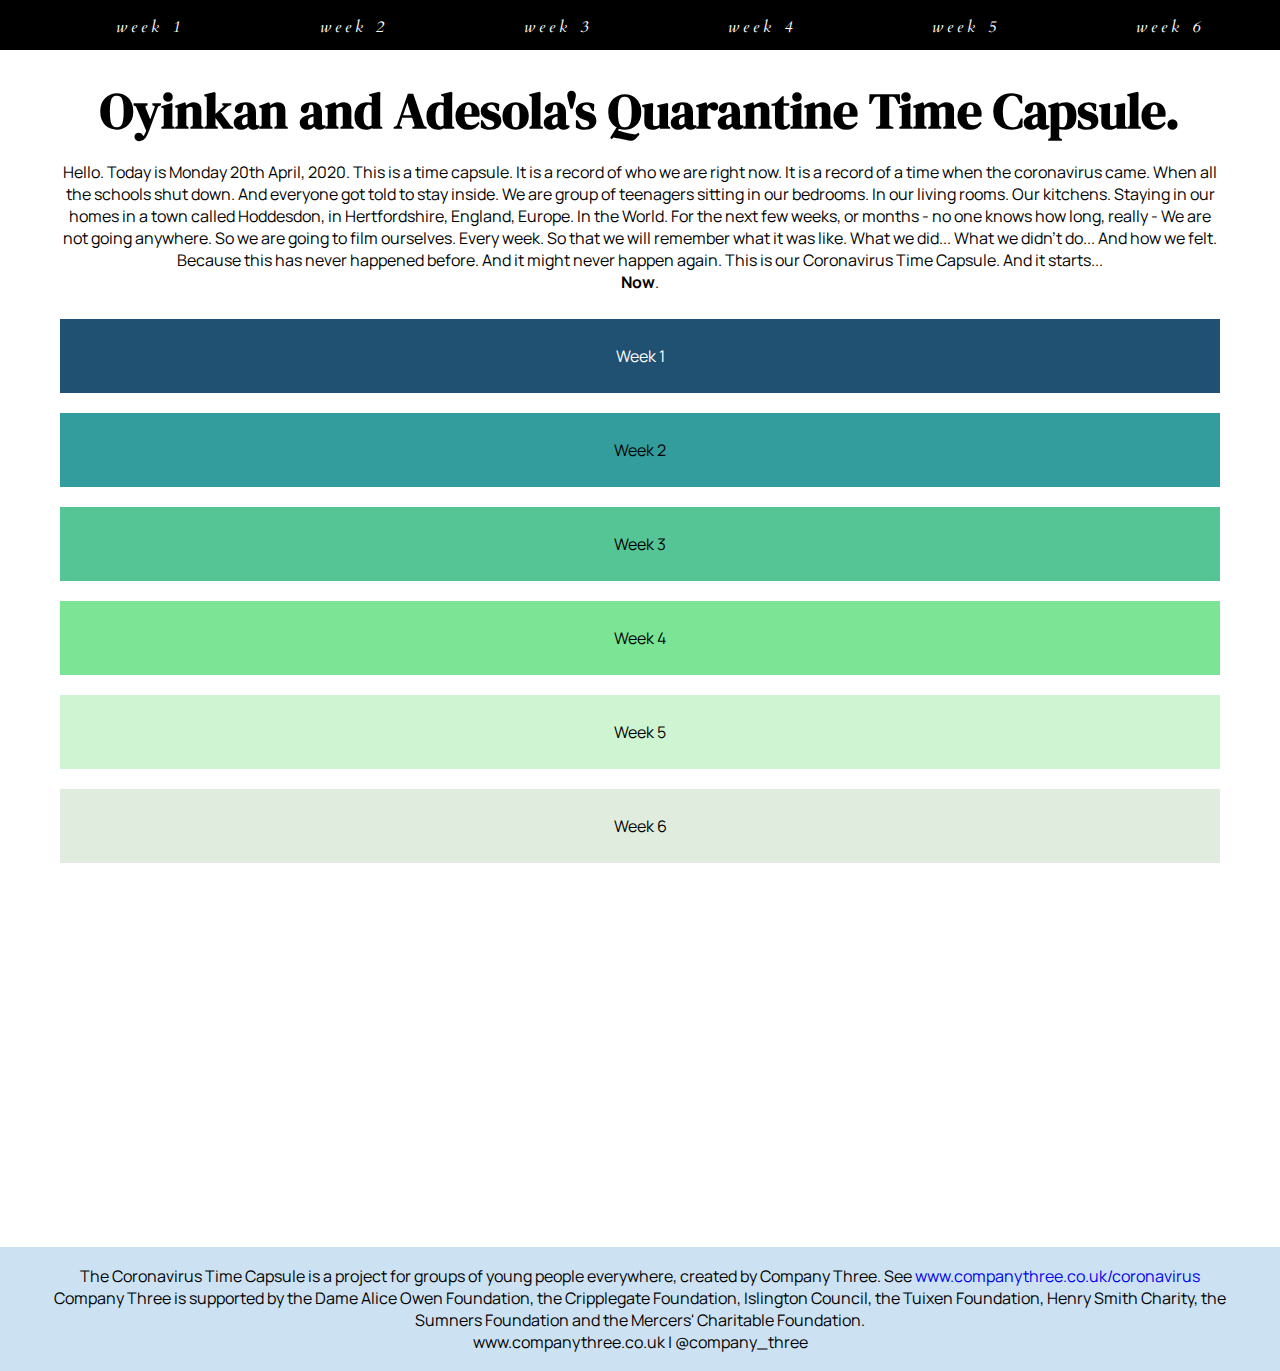
<file: index.html>
<html>
<head>
  <title>O & A's Quarantine Time Capsule</title>
  <link href="timecapsule.css" type="text/css" rel="stylesheet">
  <link href="https://fonts.googleapis.com/css2?family=DM+Serif+Display:ital@1&display=swap" rel="stylesheet">
  <link href="https://fonts.googleapis.com/css2?family=Cardo:ital@1&display=swap" rel="stylesheet">
  <link href="https://fonts.googleapis.com/css2?family=Manrope:wght@200&display=swap" rel="stylesheet">
</head>

<body>
  <header class="container">
      <nav>
          <ul>
              <li><a href = "#week1"><em>week 1</em></a></li>
              <li><a href = "#week2"><em>week 2</em></a></li>
              <li><a href = "#week3"><em>week 3</em></a></li>
              <li><a href = "#week4"><em>week 4</em></a></li>
              <li><a href = "#week5"><em>week 5</em></a></li>
              <li><a href = "#week6"><em>week 6</em></a></li>
          </ul>
      </nav>
  </header>

  <main>

    <h2>Oyinkan and Adesola's Quarantine Time Capsule.</h2>
    <p>Hello. Today is Monday 20th April, 2020. This is a <span>time capsule</span>. It is a record of who we are right now. It is a record of a time when the <span>coronavirus</span> came. When all the <span>schools shut down</span>. And everyone got told to stay inside. We are group of <span>teenagers</span> sitting in our bedrooms. In our living rooms. Our kitchens. Staying in our homes in a town called Hoddesdon, in Hertfordshire, England, Europe. In the World. For the next few weeks, or months - <span>no one knows how long</span>, really - We are not going anywhere. So we are going to <span>film ourselves</span>. Every week. So that we will remember what it was like. What we did... What we didn't do... And how we felt. Because this has never happened before. And it might never happen again. This is our Coronavirus Time Capsule. And it starts...<br><span><strong>Now</strong></span>.</p>

<div id="week1" class="anchor"></div>
<div class="one">
<p>Week 1</p>
</div>

<div id="week2" class="anchor"></div>
<div class="two">
<p>Week 2</p>
</div>

<div id="week3" class="anchor"></div>
<div class="three">
<p>Week 3</p>
</div>

<div id="week4" class="anchor"></div>
<div class="four">
<p>Week 4</p>
</div>

<div id="week5" class="anchor"></div>
<div class="five">
<p>Week 5</p>
</div>

<div id="week6" class="anchor"></div>
<div class="six">
<p>Week 6</p>
</div>

  </main>

<footer>
  <div class="container">
  <p>The Coronavirus Time Capsule is a project for groups of young people everywhere, created by Company Three. See <a href="https://www.companythree.co.uk/coronavirus" target="_blank">www.companythree.co.uk/coronavirus</a><br>
Company Three is supported by the Dame Alice Owen Foundation, the Cripplegate Foundation, Islington Council, the Tuixen Foundation, Henry Smith Charity, the Sumners Foundation and the Mercers' Charitable Foundation.<br>
www.companythree.co.uk | @company_three</p>
  </div>
</footer>

</body>

</html>
</file>
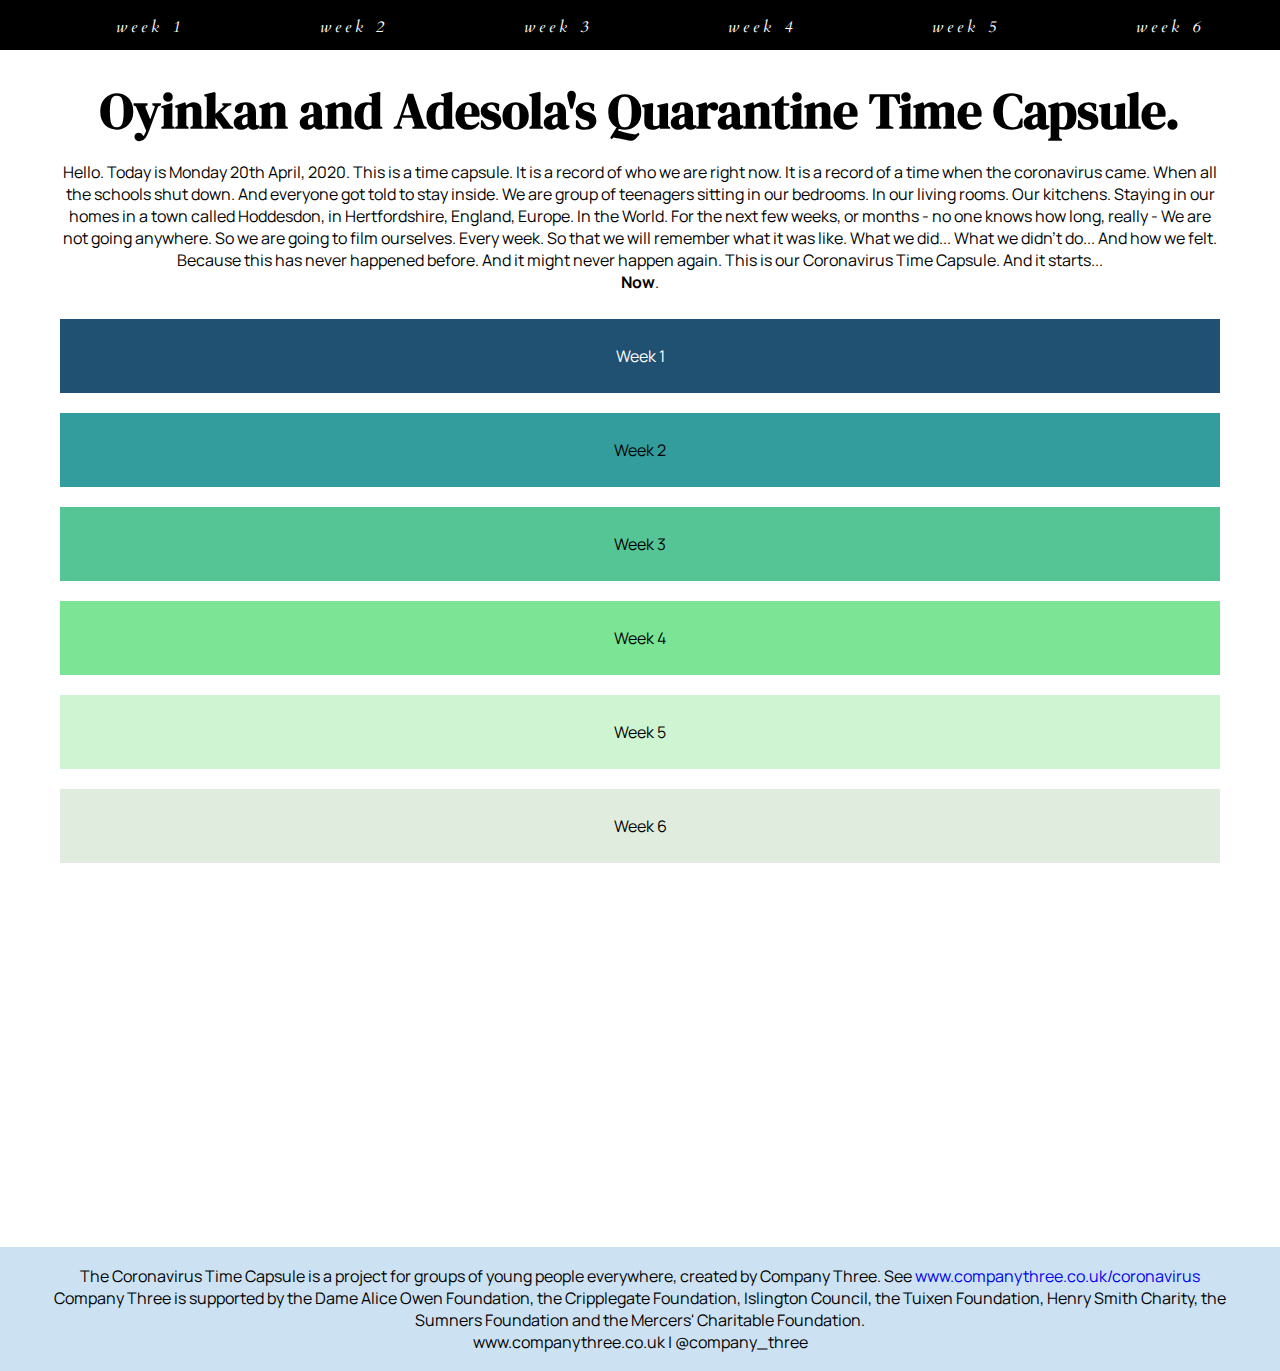
<file: Oyinkan and Adesola's Time Capsule.html>
<html>
<head>
  <title>O & A's Quarantine Time Capsule</title>
  <link href="timecapsule.css" type="text/css" rel="stylesheet">
  <link href="https://fonts.googleapis.com/css2?family=DM+Serif+Display:ital@1&display=swap" rel="stylesheet">
  <link href="https://fonts.googleapis.com/css2?family=Cardo:ital@1&display=swap" rel="stylesheet">
  <link href="https://fonts.googleapis.com/css2?family=Manrope:wght@200&display=swap" rel="stylesheet">
</head>

<body>
  <header class="container">
      <nav>
          <ul>
              <li><a href = "#week1"><em>week 1</em></a></li>
              <li><a href = "#week2"><em>week 2</em></a></li>
              <li><a href = "#week3"><em>week 3</em></a></li>
              <li><a href = "#week4"><em>week 4</em></a></li>
              <li><a href = "#week5"><em>week 5</em></a></li>
              <li><a href = "#week6"><em>week 6</em></a></li>
          </ul>
      </nav>
  </header>

  <main>

    <h2>Oyinkan and Adesola's Quarantine Time Capsule.</h2>
    <p>Hello. Today is Monday 20th April, 2020. This is a <span>time capsule</span>. It is a record of who we are right now. It is a record of a time when the <span>coronavirus</span> came. When all the <span>schools shut down</span>. And everyone got told to stay inside. We are group of <span>teenagers</span> sitting in our bedrooms. In our living rooms. Our kitchens. Staying in our homes in a town called Hoddesdon, in Hertfordshire, England, Europe. In the World. For the next few weeks, or months - <span>no one knows how long</span>, really - We are not going anywhere. So we are going to <span>film ourselves</span>. Every week. So that we will remember what it was like. What we did... What we didn't do... And how we felt. Because this has never happened before. And it might never happen again. This is our Coronavirus Time Capsule. And it starts...<br><span><strong>Now</strong></span>.</p>

<div id="week1" class="anchor"></div>
<div class="one">
<p>Week 1</p>
</div>

<div id="week2" class="anchor"></div>
<div class="two">
<p>Week 2</p>
</div>

<div id="week3" class="anchor"></div>
<div class="three">
<p>Week 3</p>
</div>

<div id="week4" class="anchor"></div>
<div class="four">
<p>Week 4</p>
</div>

<div id="week5" class="anchor"></div>
<div class="five">
<p>Week 5</p>
</div>

<div id="week6" class="anchor"></div>
<div class="six">
<p>Week 6</p>
</div>

  </main>

<footer>
  <div class="container">
  <p>The Coronavirus Time Capsule is a project for groups of young people everywhere, created by Company Three. See <a href="https://www.companythree.co.uk/coronavirus" target="_blank">www.companythree.co.uk/coronavirus</a><br>
Company Three is supported by the Dame Alice Owen Foundation, the Cripplegate Foundation, Islington Council, the Tuixen Foundation, Henry Smith Charity, the Sumners Foundation and the Mercers' Charitable Foundation.<br>
www.companythree.co.uk | @company_three</p>
  </div>
</footer>

</body>

</html>
</file>
<file: timecapsule.css>
html, body {
  margin: 0;
  padding: 0;
  font-size: 16px;
}

header {
  position: fixed;
  width: 100%;
  height: 50px;
  z-index: 1;
  background-color: black;
}

nav {
  margin: 0;
  padding: 0;
  text-align: center;
}

nav li {
  display: inline-block;
  width: 200;
  letter-spacing: 4px;
}

nav a:link, a:visited {
  color: white;
  text-decoration: none;
  font-family: 'Cardo', serif;
}

a:hover {
  font-weight: bold;
}

main {
  position: relative;
  top: 76px;
  margin: 0px 60px;
  text-align: center;
}

h2 {
  font-family: 'DM Serif Display', serif;
  font-size: 3.125rem;
  margin: 0px;
}

p {
  font-family: 'Manrope', sans-serif;
}

span {
color: black;
}

.anchor {
    display: block;
    height: 50px;
    margin-top: -50px;
    visibility: hidden;
}

.one, .two, .three, .four, .five, .six {
  margin: 10px 0;
  padding: 10px 5px;
}

.one {
 color: white;
 background-color: #205072;
}

.two {
 background-color: #329D9C;
}

.three {
 background-color: #56C596;
}

.four {
 background-color: #7BE495;
}

.five {
 background-color: #CFF4D2;
}

.six {
 background-color: #E0ECDE;
}


footer {
  position: relative;
  top: 450px;
  background-color: #CCE1F2;
  padding: 2px 20px;
}

footer p {
  text-align: center;
  color: black;
}

footer a {
      text-decoration: none;
}
</file>
